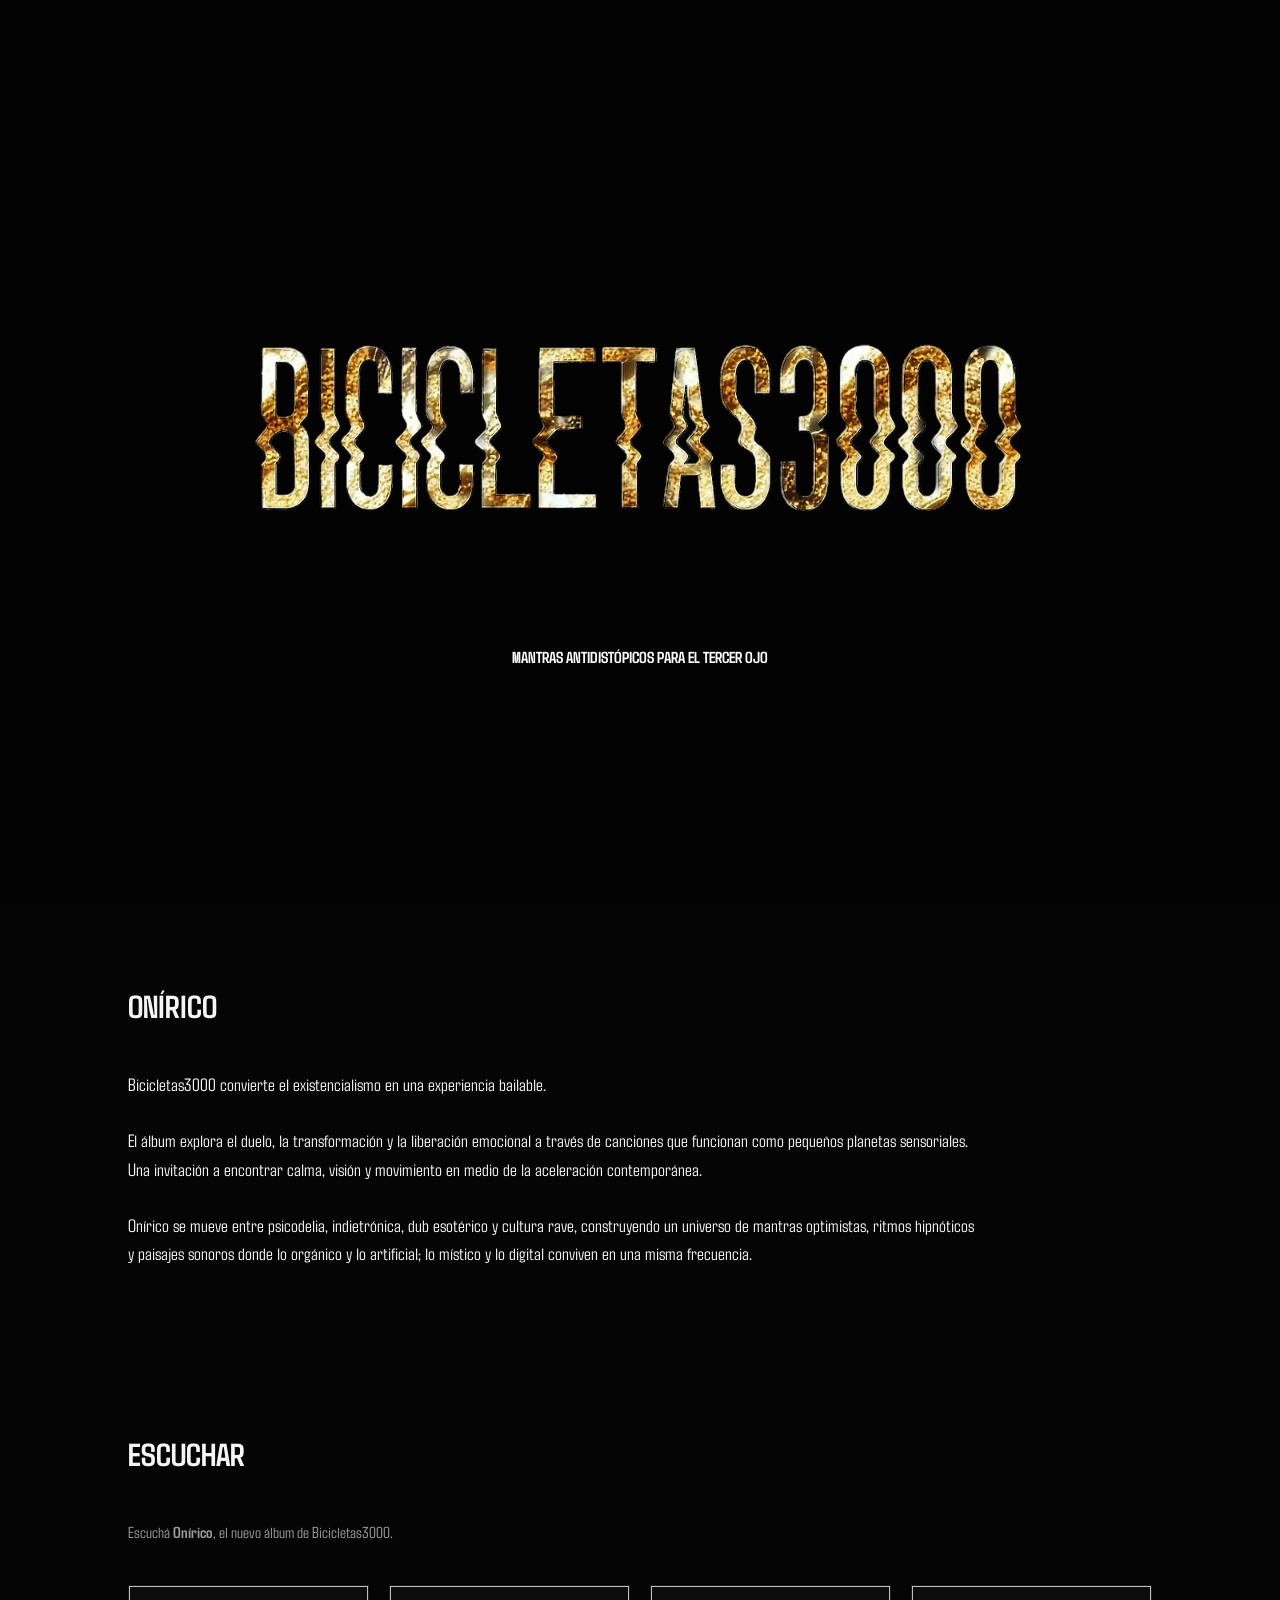
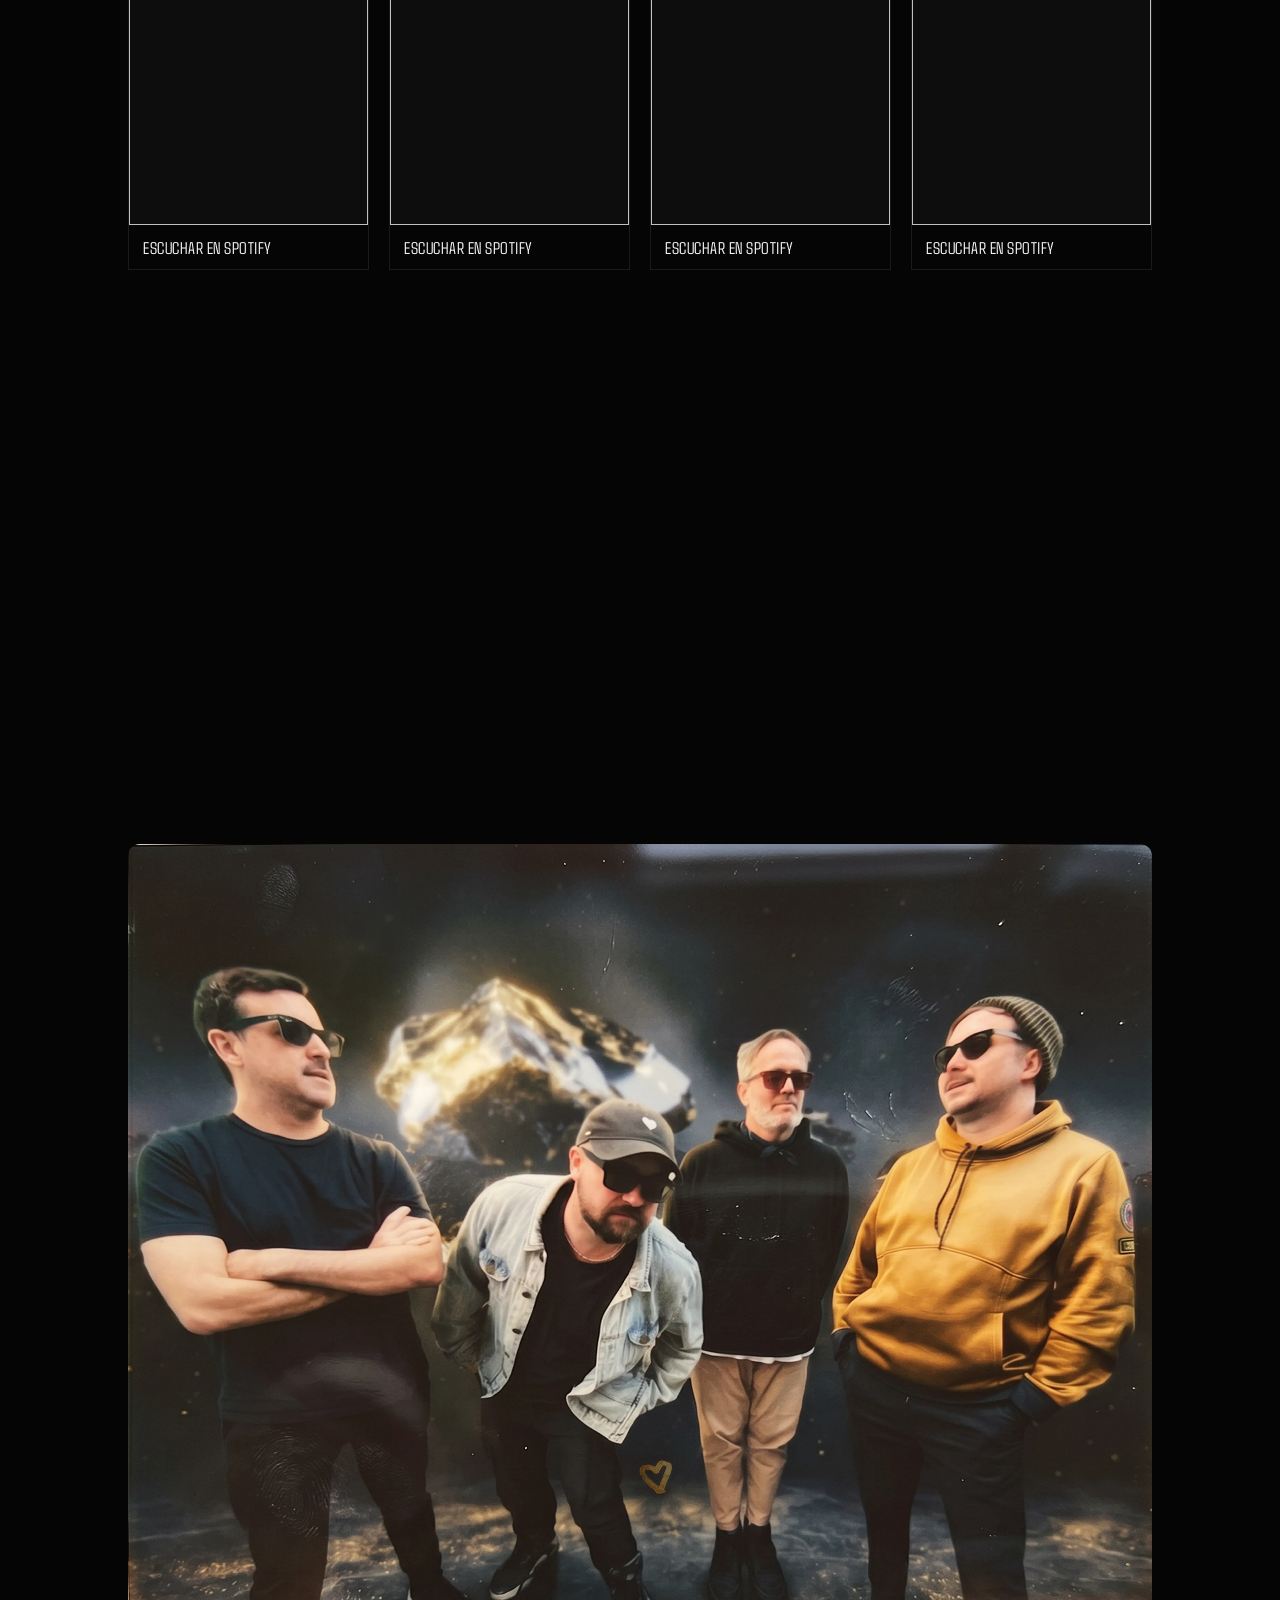
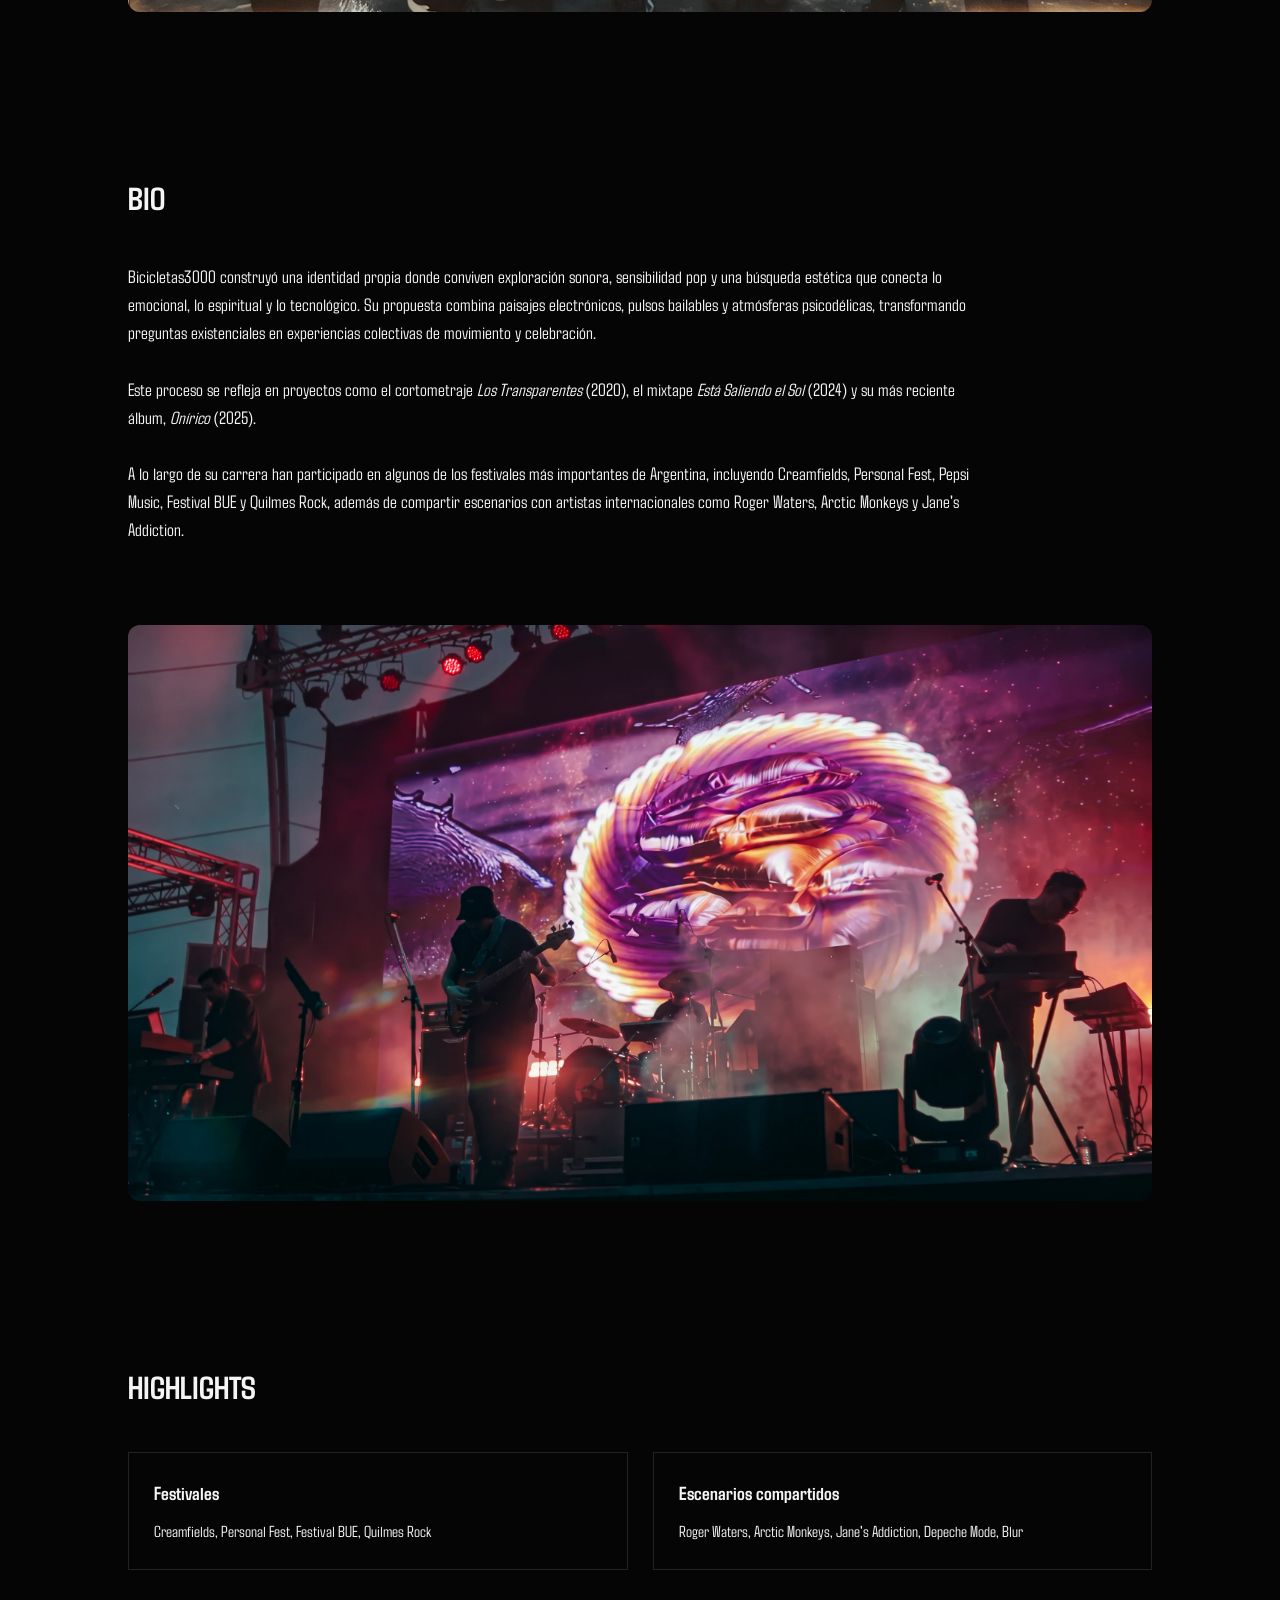
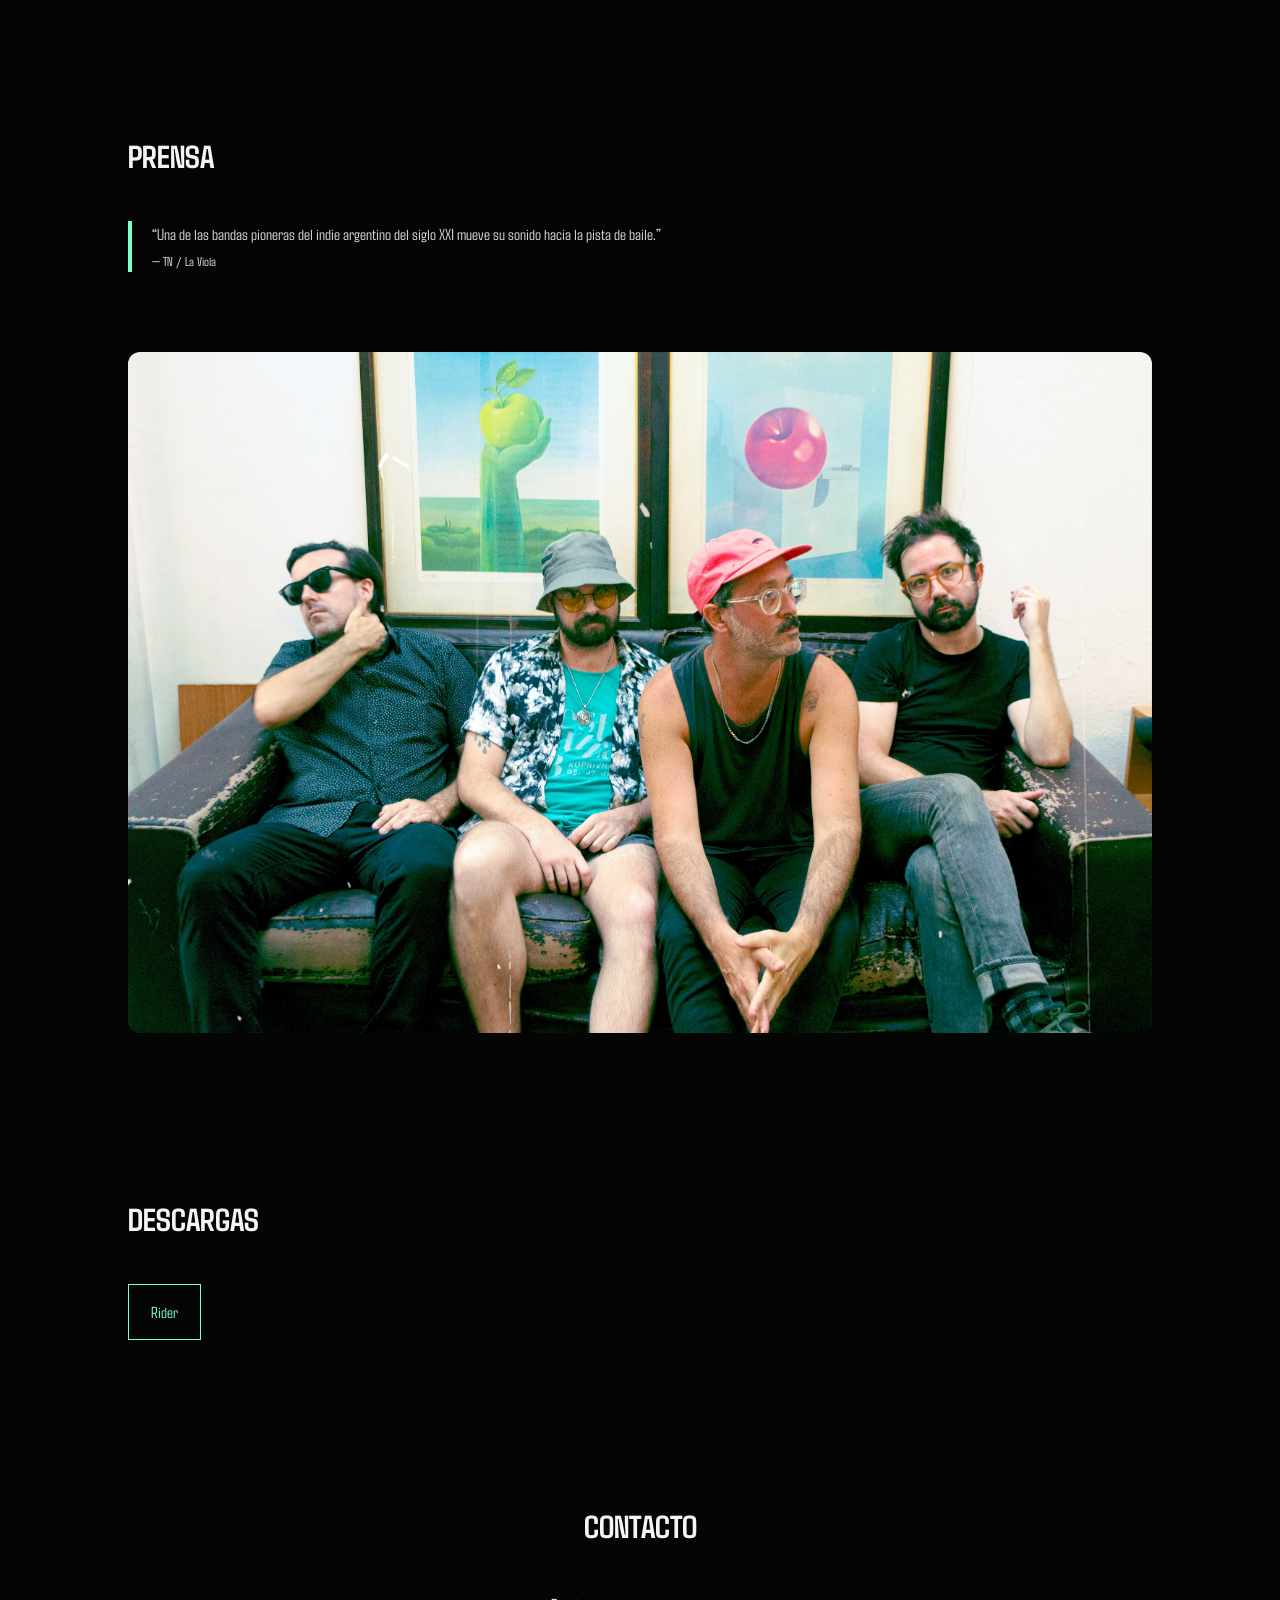
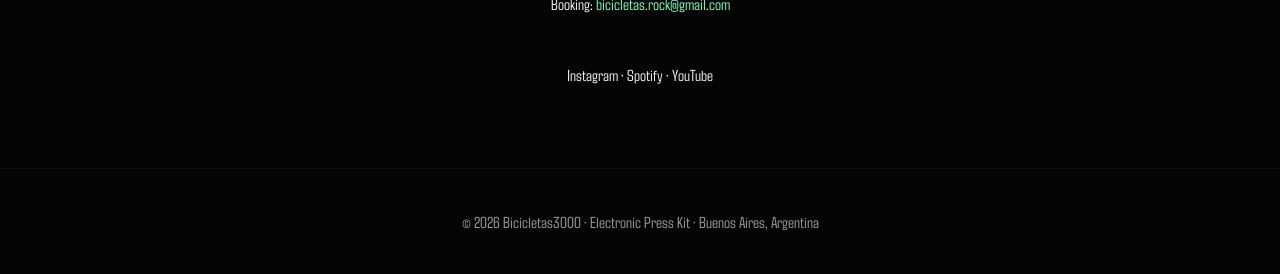
<file: index.html>
<!DOCTYPE html>
<html lang="es">
<head>
<meta charset="UTF-8">
<meta name="viewport" content="width=device-width, initial-scale=1.0">

<title>Bicicletas3000 | Electronic Press Kit</title>

<link rel="preconnect" href="https://fonts.googleapis.com">
<link rel="preconnect" href="https://fonts.gstatic.com" crossorigin>
<link href="https://fonts.googleapis.com/css2?family=Agdasima:wght@400;700&display=swap" rel="stylesheet">
<!-- <link href="https://fonts.googleapis.com/css2?family=Space+Grotesk:wght@300;400;500;700&display=swap" rel="stylesheet"> -->
<link rel="stylesheet" href="css/main.css" type="text/css">

</head>
<body>

<!-- HERO -->

<section class="hero">

    <video class="hero-video" autoplay muted loop playsinline>
        <source src="videos/ONI_CanvasTrono_1.mp4" type="video/mp4">
    </video>

    <div class="hero-overlay"></div>

    <div class="hero-content">
        <h1 class="logo-title">
            <img
                src="img/Bicis3k_LOGO2026.webp"
                alt="Bicicletas3000"/>
        </h1>
        <p class="tagline">
            MANTRAS ANTIDISTÓPICOS PARA EL TERCER OJO
        </p>

    </div>

</section>

<!-- ONIRICO -->

<section id="onirico">

    <div class="container">

        <h2>Onírico</h2>

        <div class="bio">

            <p>
                Bicicletas3000 convierte el existencialismo en una experiencia bailable.
            </p>
            
            <br>

            <p>
                El álbum explora el duelo, la transformación y la liberación emocional a través de canciones que 
                funcionan como pequeños planetas sensoriales. Una invitación a encontrar calma, 
                visión y movimiento en medio de la aceleración contemporánea.
            </p>

            <br>

            <p>
                Onírico se mueve entre psicodelia, indietrónica, dub esotérico y cultura rave, 
                construyendo un universo de mantras optimistas, ritmos hipnóticos y paisajes sonoros 
                donde lo orgánico y lo artificial; lo místico y lo digital conviven en una misma frecuencia.

            </p>

        </div>

    </div>

</section>

<!-- MUSICA -->

<section id="music">

    <div class="container">

        <h2>Escuchar</h2>

        <p class="section-intro">
            Escuchá <strong>Onírico</strong>, el nuevo álbum de Bicicletas3000.
        </p>

        <div class="music-grid">

            <!-- Spotify: cards + reproductor unificado -->
            <div class="track-cards" id="trackCards" role="list"></div>

            <div class="player-dock">
                <div id="spotifyPlayer"></div>
            </div>

            <!-- Youtube -->
            <iframe
                class="embed"
                src="https://www.youtube.com/embed/HVzj1KcsL2U"
                frameborder="0"
                allow="accelerometer; autoplay; clipboard-write; encrypted-media; gyroscope; picture-in-picture"
                allowfullscreen>
            </iframe>

        </div>

        <div class="photo-stack">
                <img src="img/BicisPiedra3.webp" alt="Bicicletas3000">
        </div>
    </div>
</section>

<!-- BIO -->
    
<section id="bio">

    <div class="container">

        <h2>Bio</h2>

        <div class="bio">

            <p>
                Bicicletas3000 construyó una identidad propia donde conviven exploración sonora, 
                sensibilidad pop y una búsqueda estética que conecta lo emocional, lo espiritual y lo tecnológico. 
                Su propuesta combina paisajes electrónicos, pulsos bailables y atmósferas psicodélicas, 
                transformando preguntas existenciales en experiencias colectivas de movimiento y celebración.

            </p>

            <br>

            <p>
                Este proceso se refleja en proyectos como el cortometraje <em>Los Transparentes</em> (2020), 
                el mixtape <em>Está Saliendo el Sol</em> (2024) y su más reciente álbum, <em>Onírico</em> (2025).
            </p>

            <br>

            <p>
                A lo largo de su carrera han participado en algunos de los festivales más importantes de Argentina, 
                incluyendo Creamfields, Personal Fest, Pepsi Music, Festival BUE y Quilmes Rock, 
                además de compartir escenarios con artistas internacionales como Roger Waters, Arctic Monkeys y Jane's Addiction.

            </p>

        </div>
        
        <div class="photo-stack">
            <img src="img/Bicisenquilmes.webp" alt="Bicicletas3000">
        </div>

    </div>

</section>

<!-- DATOS -->

<section>

    <div class="container">

        <h2>Highlights</h2>

        <div class="stats">
            
            <div class="card">
                <h3>Festivales</h3>
                <p>Creamfields, Personal Fest, Festival BUE, Quilmes Rock</p>
            </div>
            
            <div class="card">
                <h3>Escenarios compartidos</h3>
                <p>Roger Waters, Arctic Monkeys, Jane's Addiction, Depeche Mode, Blur</p>
            </div>

        </div>

    </div>

</section>

<!-- PRENSA -->

<section>

    <div class="container">

        <h2>Prensa</h2>

        <div class="quote">
            “Una de las bandas pioneras del indie argentino del siglo XXI mueve su sonido hacia la pista de baile.”
            <br>
            <small>— TN / La Viola</small>
        </div>

        <div class="photo-stack">
            <img src="img/Bicicletas3000_01.webp" alt="Bicicletas3000">
        </div>
        
    </div>
</section>

<!-- DESCARGAS -->

<section>

    <div class="container">

        <h2>Descargas</h2>

        <div class="downloads">
            <a href="#" class="btn" style="display:none;">Fotos Prensa</a>
            <a href="pdf/BICI3000-RIDER.pdf" class="btn">Rider</a>

        </div>

    </div>

</section>

<!-- CONTACTO -->

<section>

    <div class="container contact">

        <h2>Contacto</h2>

        <p>
            Booking:
            <a href="mailto:bicicletas.rock@gmail.com">
                bicicletas.rock@gmail.com
            </a>
        </p>

        <br>

        <p class="social-links">
            <a href="https://www.instagram.com/bicicletas3000/" target="_blank" rel="noopener noreferrer">
                Instagram
            </a>
        
            ·
        
            <a href="https://open.spotify.com/artist/1JwKBAe8O6J3z8knUBBIM1" target="_blank" rel="noopener noreferrer">
                Spotify
            </a>
        
            ·
        
            <a href="https://www.youtube.com/@bicicletas3000" target="_blank" rel="noopener noreferrer">
                YouTube
            </a>
        </p>

    </div>

</section>

<footer>
    © <span id="year"></span> Bicicletas3000 · Electronic Press Kit · Buenos Aires, Argentina
</footer>

<script type="text/javascript">
    document.getElementById('year').textContent = new Date().getFullYear();
</script>

<script src="https://open.spotify.com/embed/iframe-api/v1" async></script>
<script src="js/player.js"></script>

</body>
</html>
</file>
<file: css/main.css>
:root{
    --bg:#050505;
    --text:#f5f5f5;
    --muted:#9a9a9a;
    --accent:#7cffc4;
}

.agdasima-regular {
  font-family: 'Agdasima', sans-serif;
  font-weight: 400;
  font-style: normal;
}

.agdasima-bold {
  font-family: 'Agdasima', sans-serif;
  font-weight: 700;
  font-style: normal;
}

*{
    margin:0;
    padding:0;
    box-sizing:border-box;
}

html{
    scroll-behavior:smooth;
}

body{
    font-family:'Agdasima', sans-serif;
    background:var(--bg);
    color:var(--text);
    line-height:1.6;
}

section{
    padding:80px 10%;
}

.hero{
    position:relative;
    min-height:100vh;
    display:flex;
    align-items:center;
    justify-content:center;
    text-align:center;
    overflow:hidden;
}

.hero-video{
    position:absolute;
    top:0;
    left:0;
    width:100%;
    height:100%;
    object-fit:cover;
    filter:brightness(.9);
}

.hero-overlay{
    position:absolute;
    inset:0;
    background:rgba(0,0,0,.45);
    z-index:1;
}

.hero-content{
    position:relative;
    z-index:2;
    padding:20px;
}

.hero-content h1{
    font-size:clamp(3rem,10vw,8rem);
    line-height:1;
    margin-bottom:0px;
}

.hero-content p{
    color:#f5f5f5;
}

.logo-title img{
    max-width:800px;
    width:100%;
    height:auto;
}

.tagline{
    color:#ffffff !important;
    font-weight:700;
}

.container{
    max-width:1200px;
    margin:auto;
}

h2{
    font-size:2rem;
    margin-bottom:40px;
    text-transform:uppercase;
}

.section-intro{
    max-width:700px;
    margin-bottom:40px;
    color:var(--muted);
}

.bio{
    max-width:850px;
    font-size:1.1rem;
}

.music-grid{
    display:grid;
    grid-template-columns:1fr;
    gap:30px;
}

.embed{
    width:100%;
    min-height:380px;
}

/* ---- Reproductor unificado: cards + dock ---- */

.track-cards{
    display:grid;
    grid-template-columns:repeat(4, 1fr);
    gap:20px;
    margin-bottom:24px;
}

.track-card{
    background:transparent;
    border:1px solid #1a1a1a;
    padding:0;
    cursor:pointer;
    text-align:left;
    color:var(--text);
    font-family:inherit;
    transition:border-color .25s ease, transform .25s ease;
}

.track-card:hover{
    border-color:#333;
    transform:translateY(-3px);
}

.track-card:focus-visible{
    outline:2px solid var(--accent);
    outline-offset:3px;
}

.track-card.is-active{
    border-color:var(--accent);
}

.track-cover{
    position:relative;
    display:block;
    aspect-ratio:1/1;
    overflow:hidden;
    background:#0d0d0d;
}

.track-cover img{
    width:100%;
    height:100%;
    object-fit:cover;
    display:block;
    transition:opacity .25s ease;
}

.track-card:hover .track-cover img,
.track-card.is-active .track-cover img{
    opacity:.55;
}

.track-state{
    position:absolute;
    inset:0;
    display:flex;
    align-items:center;
    justify-content:center;
    color:var(--accent);
    opacity:0;
    transition:opacity .25s ease;
}

.track-card:hover .track-state,
.track-card.is-active .track-state{
    opacity:1;
}

.track-card .eq{ display:none; }
.track-card.is-playing .eq{ display:flex; }
.track-card.is-playing .play-icon{ display:none; }

.eq{
    align-items:flex-end;
    gap:4px;
    height:26px;
}

.eq i{
    width:5px;
    background:var(--accent);
    animation:eq-bounce 1s ease-in-out infinite;
}

.eq i:nth-child(1){ animation-delay:0s; }
.eq i:nth-child(2){ animation-delay:.25s; }
.eq i:nth-child(3){ animation-delay:.5s; }

@keyframes eq-bounce{
    0%,100%{ height:8px; }
    50%{ height:26px; }
}

@media (prefers-reduced-motion: reduce){
    .eq i{ animation:none; height:18px; }
    .track-card{ transition:none; }
}

.track-title{
    display:block;
    padding:12px 14px;
    font-size:1.05rem;
    text-transform:uppercase;
    letter-spacing:.5px;
    white-space:nowrap;
    overflow:hidden;
    text-overflow:ellipsis;
}

.player-dock{
    margin-bottom:30px;
}

.player-dock iframe{
    border:none;
    border-radius:12px;
}

.stats{
    display:grid;
    grid-template-columns:repeat(auto-fit,minmax(250px,1fr));
    gap:25px;
}

.card{
    border:1px solid #222;
    padding:25px;
}

.card h3{
    margin-bottom:10px;
}

.timeline{
    border-left:1px solid #333;
    padding-left:30px;
}

.timeline-item{
    margin-bottom:40px;
}

.quote{
    border-left:4px solid var(--accent);
    padding-left:20px;
    margin-bottom:25px;
    color:#ddd;
}

.photo-stack{
    display:flex;
    flex-direction:column;
    gap:40px;
    margin-top: 80px;
}

.photo-stack img{
    width:100%;
    height:auto;
    display:block;
    border-radius:12px;
}

.downloads{
    display:flex;
    flex-wrap:wrap;
    gap:15px;
}

.btn{
    border:1px solid var(--accent);
    color:var(--accent);
    padding:14px 22px;
    text-decoration:none;
    transition:.3s;
}

.btn:hover{
    background:var(--accent);
    color:#000;
}

.contact{
    text-align:center;
}

.contact a{
    color:var(--accent);
    text-decoration:none;
}

.social-links{
    margin-top:20px;
}

.social-links a{
    color:inherit;
    text-decoration:none;
    transition:opacity .2s ease;
}

.social-links a:hover{
    opacity:.7;
}
footer{
    text-align:center;
    padding:40px;
    color:var(--muted);
    border-top:1px solid #111;
}

@media (max-width:768px){

    .track-cards{
        grid-template-columns:repeat(2, 1fr);
        gap:14px;
    }
}
</file>
